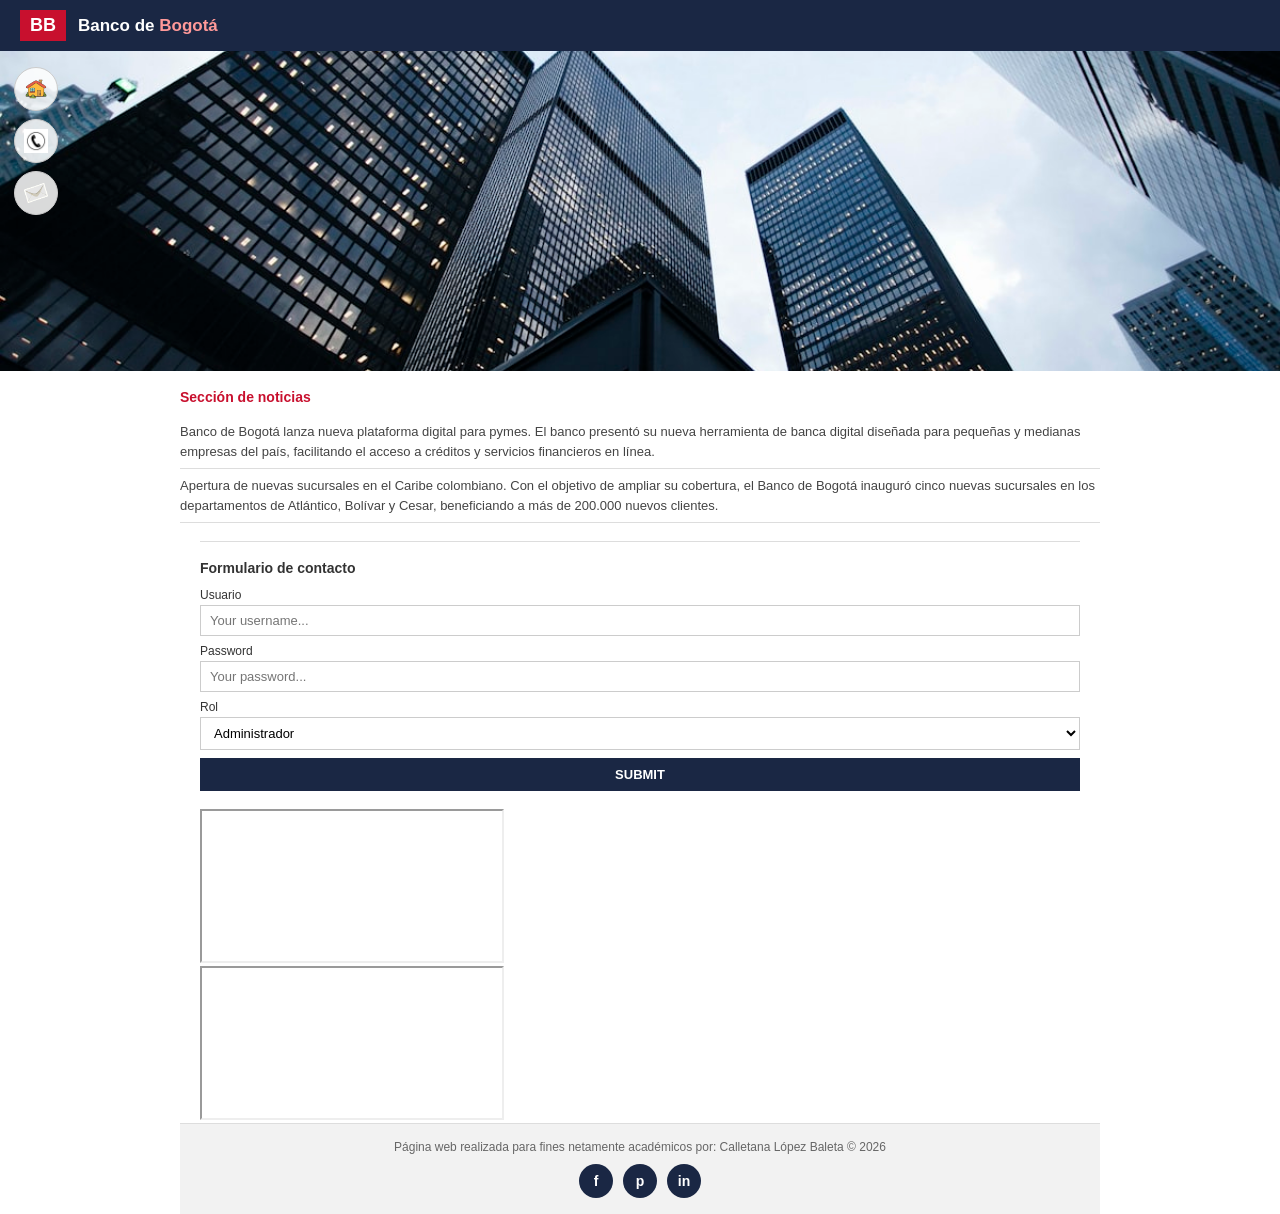
<file: index.html>
<!DOCTYPE html>
<html lang="es">
<head>
    <meta charset="UTF-8">
    <meta name="viewport" content="width=device-width, initial-scale=1.0">
    <title>Banco de Bogotá</title>
    <link rel="stylesheet" href="css/style.css">
</head>
<body>
    <header>
        <div class="logo-bb">BB</div>
        <div class="logo-texto">Banco de <span>Bogotá</span></div>
    </header>

    <div class="hero-wrapper">
        <img src="img/banco_de_bogota.jpg" alt="Banco de Bogotá">
        <div class="nav-lateral">
            <a href="index.html" title="Inicio"> <img src="img/casa_banco.png" alt="logo inicio" class="logo_inicio"></a>
            <a href="/view/servicios.html" title="Servicios"> <img src="img/telefono.webp" alt="logo servicios" class="logo_servicios"></a>
            <a href="/view/contacto.html" title="Contacto"> <img src="img/correo.png" alt="logo contacto" class="logo_contacto"></a>
        </div>
    </div>

    <div class="contenedor">
        <div class="fila-noticias">
            <div class="noticias">
                <h2>Sección de noticias</h2>

                <div class="noticia-item">
                    Banco de Bogotá lanza nueva plataforma digital para pymes. El banco presentó su nueva herramienta de banca digital diseñada para pequeñas y medianas empresas del país, facilitando el acceso a créditos y servicios financieros en línea.
                </div>
                <div class="noticia-item">
                    Apertura de nuevas sucursales en el Caribe colombiano. Con el objetivo de ampliar su cobertura, el Banco de Bogotá inauguró cinco nuevas sucursales en los departamentos de Atlántico, Bolívar y Cesar, beneficiando a más de 200.000 nuevos clientes.
                </div>
        </div>
    </div>

    <div class="contenedor">
        <div class="seccion-form">
            <h2>Formulario de contacto</h2>

            <div class="campo">
                <label for="usuario">Usuario</label>
                <input type="text" id="usuario" name="usuario" placeholder="Your username...">
            </div>

            <div class="campo">
                <label for="password">Password</label>
                <input type="password" id="password" name="password" placeholder="Your password...">
            </div>

            <div class="campo">
                <label for="rol">Rol</label>
                <select id="rol" name="rol">
                    <option value="administrador">Administrador</option>
                    <option value="cliente">Cliente</option>
                    <option value="asesor">Asesor</option>
                </select>
            </div>

            <button type="submit" class="btn-submit">Submit</button>
        </div>
    </div>
    <div class="contenedor">
        <div class="fila-media">
            <div>
                <iframe
                    src="https://youtu.be/X7cZAc2CJWg?si=qZ_UwxH4Sz3bYMhv"
                    title="Canal Banco de Bogotá"
                    loading="lazy">
                </iframe>
            </div>

            <div>
                <iframe
                    src="https://www.google.com/maps/embed?pb=!1m18!1m12!1m3!1d3976.7744445895377!2d-74.0820786!3d4.6097101!2m3!1f0!2f0!3f0!3m2!1i1024!2i768!4f13.1!3m3!1m2!1s0x8e3f9985bfb00001%3A0x40e35bcbc02a0d9!2sBanco%20de%20Bogot%C3%A1!5e0!3m2!1ses!2sco!4v1710000000000"
                    title="Ubicación Banco de Bogotá"
                    loading="lazy">
                </iframe>
            </div>
        </div>
    </div>

    <footer>
        <p>Página web realizada para fines netamente académicos por: Calletana López Baleta &copy; 2026</p>
        <div class="redes">
            <a href="https://www.facebook.com/BancoDeBogota" target="_blank" title="Facebook">f</a>
            <a href="https://pinterest.com" target="_blank" title="Pinterest">p</a>
            <a href="https://www.instagram.com/bancobogota" target="_blank" title="Instagram">in</a>
        </div>
    </footer>
</body>
</html>
</file>
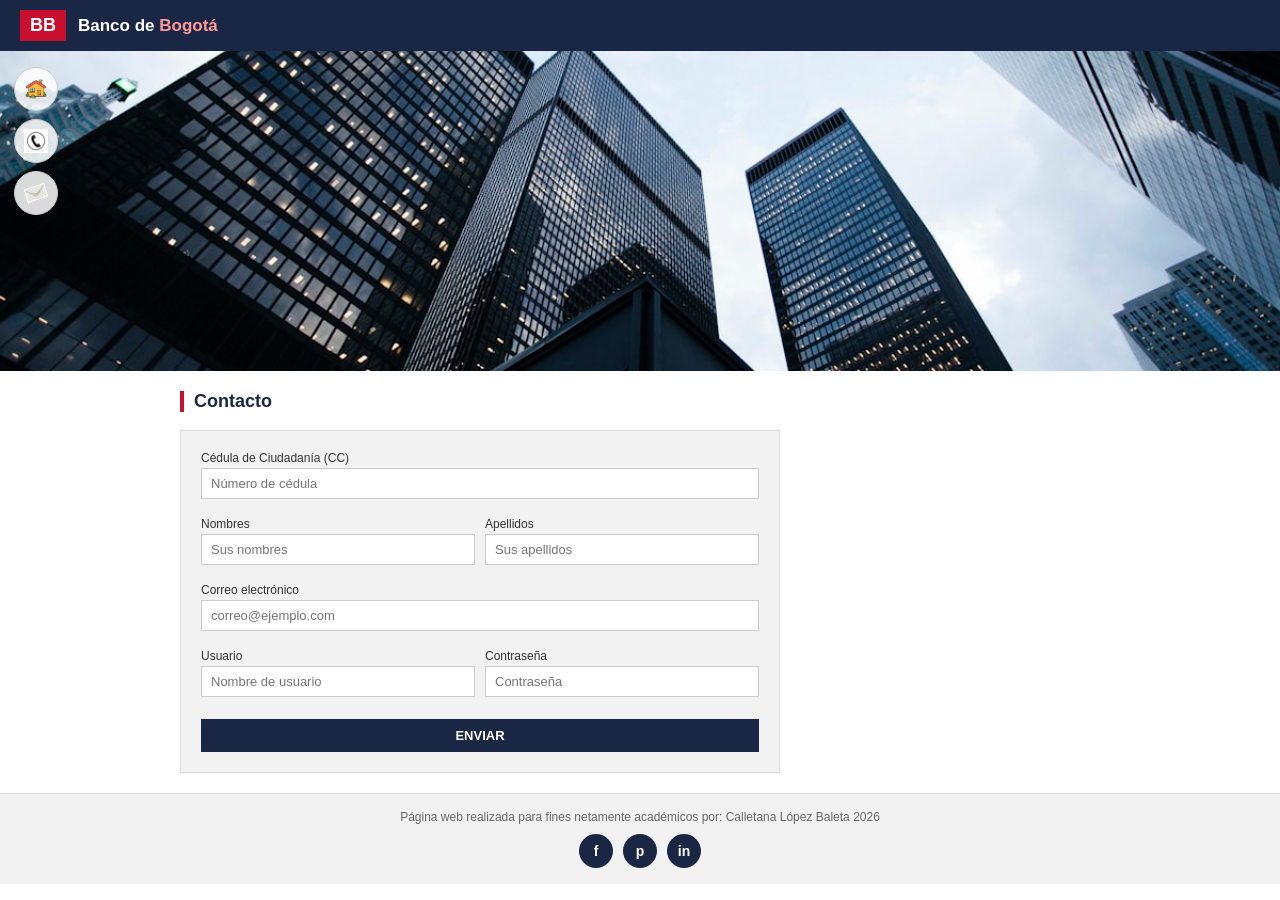
<file: view/contactos.html>
<!DOCTYPE html>
<html lang="es">
<head>
    <meta charset="UTF-8">
    <meta name="viewport" content="width=device-width, initial-scale=1.0">
    <title>Contacto - Banco de Bogotá</title>
    <link rel="stylesheet" href="../css/style.css">
</head>
<body>
    <header>
        <div class="logo-bb">BB</div>
        <div class="logo-texto">Banco de <span>Bogotá</span></div>
    </header>

    <div class="hero-wrapper">
        <img src="../img/banco_de_bogota.jpg" alt="Banco de Bogotá">
        <div class="nav-lateral">
            <a href="../index.html" title="Inicio"> <img src="../img/casa_banco.png" alt="logo inicio" class="logo_inicio"></a>
            <a href="servicios.html" title="Servicios"> <img src="../img/telefono.webp" alt="logo servicios" class="logo_servicios"></a>
            <a href="contacto.html" title="Contacto"> <img src="../img/correo.png" alt="logo contacto" class="logo_contacto"></a>
        </div>
    </div>

    <div class="contenedor">
        <div class="pagina-interna">
            <h1>Contacto</h1>
            <div class="form-contacto">
                <div class="form-dos-col">
                    <div class="campo full">
                        <label for="cc">Cédula de Ciudadanía (CC)</label>
                        <input type="number" id="cc" name="cc" placeholder="Número de cédula" min="0">
                    </div>

                    <div class="campo">
                        <label for="nombres">Nombres</label>
                        <input type="text" id="nombres" name="nombres" placeholder="Sus nombres">
                    </div>

                    <div class="campo">
                        <label for="apellidos">Apellidos</label>
                        <input type="text" id="apellidos" name="apellidos" placeholder="Sus apellidos">
                    </div>

                    <div class="campo full">
                        <label for="email">Correo electrónico</label>
                        <input type="email" id="email" name="email" placeholder="correo@ejemplo.com">
                    </div>

                    <div class="campo">
                        <label for="usuario">Usuario</label>
                        <input type="text" id="usuario" name="usuario" placeholder="Nombre de usuario">
                    </div>

                    <div class="campo">
                        <label for="password">Contraseña</label>
                        <input type="password" id="password" name="password" placeholder="Contraseña">
                    </div>

                    <div class="full">
                        <button type="submit" class="btn-submit">Enviar</button>
                    </div>
                </div>
            </div>
        </div>
    </div>

    <footer>
        <p>Página web realizada para fines netamente académicos por: Calletana López Baleta 2026</p>
        <div class="redes">
            <a href="https://www.facebook.com/BancoDeBogota" target="_blank" title="Facebook">f</a>
            <a href="https://pinterest.com" target="_blank" title="Pinterest">p</a>
            <a href="https://www.instagram.com/bancobogota" target="_blank" title="Instagram">in</a>
        </div>
    </footer>
</body>
</html>
</file>
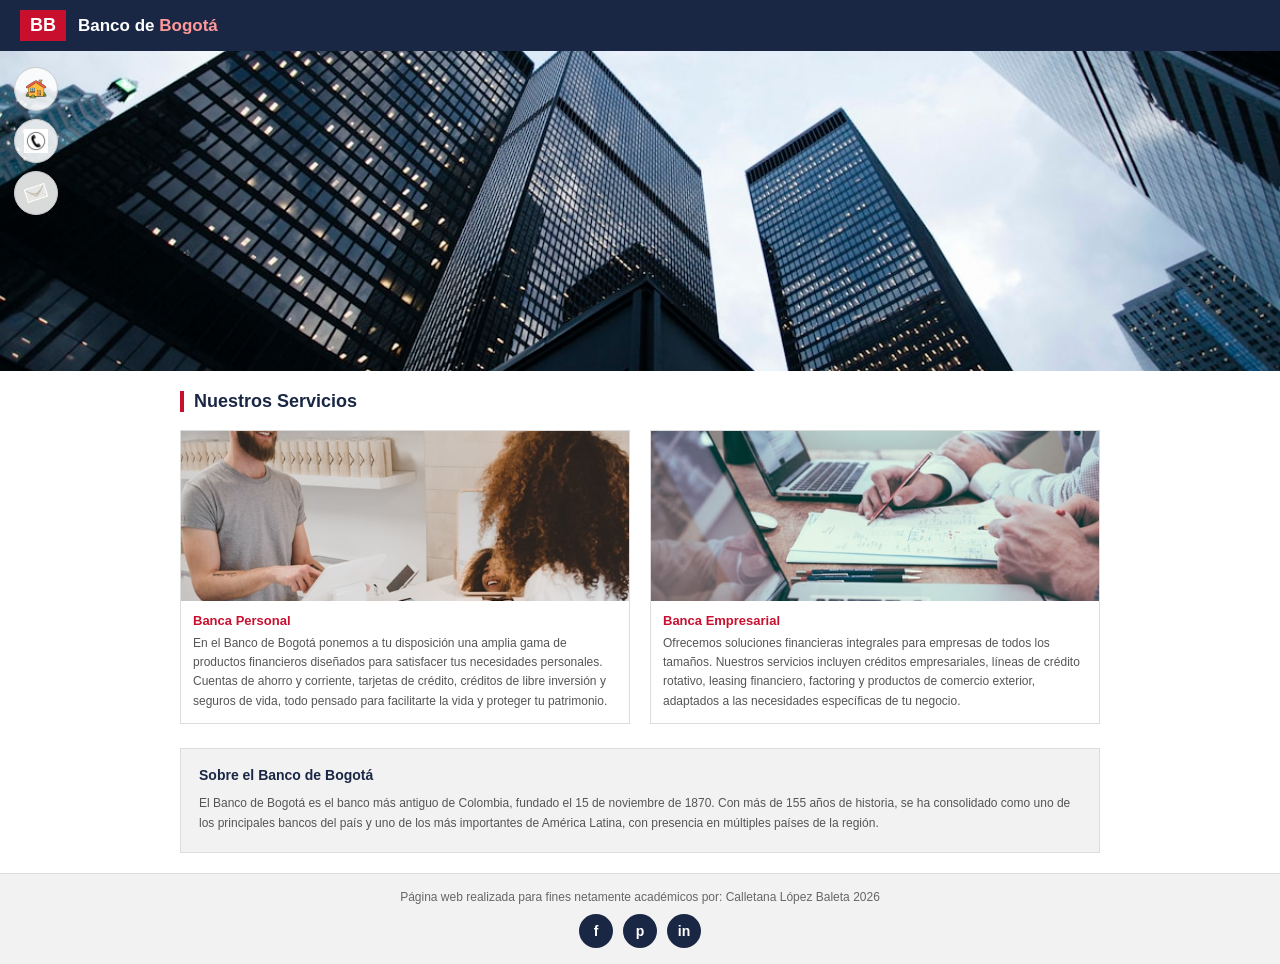
<file: view/servicios.html>
<!DOCTYPE html>
<html lang="es">
<head>
    <meta charset="UTF-8">
    <meta name="viewport" content="width=device-width, initial-scale=1.0">
    <title>Servicios - Banco de Bogotá</title>
    <link rel="stylesheet" href="../css/style.css">
</head>
<body>

    <header>
        <div class="logo-bb">BB</div>
        <div class="logo-texto">Banco de <span>Bogotá</span></div>
    </header>

    <div class="hero-wrapper">
        <img src="../img/banco_de_bogota.jpg" alt="Banco de Bogotá">
        <div class="nav-lateral">
            <a href="../index.html" title="Inicio"> <img src="../img/casa_banco.png" alt="logo inicio" class="logo_inicio"></a>
            <a href="servicios.html" title="Servicios"> <img src="../img/telefono.webp" alt="logo servicios" class="logo_servicios"></a>
            <a href="contacto.html" title="Contacto"> <img src="../img/correo.png" alt="logo contacto" class="logo_contacto"></a>
        </div>
    </div>

    <div class="contenedor">
        <div class="pagina-interna">
            <h1>Nuestros Servicios</h1>
            <div class="servicios-grid">
                <div class="serv-card">
                    <img src="../img/servicio_cliente.jpg" alt="Banca Personal">
                    <div class="serv-card-body">
                        <h3>Banca Personal</h3>
                        <p>
                            En el Banco de Bogotá ponemos a tu disposición una amplia gama de productos financieros
                            diseñados para satisfacer tus necesidades personales. Cuentas de ahorro y corriente,
                            tarjetas de crédito, créditos de libre inversión y seguros de vida, todo pensado para
                            facilitarte la vida y proteger tu patrimonio.<br>
                        </p>
                    </div>
                </div>

                <div class="serv-card">
                    <img src="../img/servisio_empresarial.jpg" alt="Banca Empresarial">
                    <div class="serv-card-body">
                        <h3>Banca Empresarial</h3>
                        <p>
                            Ofrecemos soluciones financieras integrales para empresas de todos los tamaños.
                            Nuestros servicios incluyen créditos empresariales, líneas de crédito rotativo,
                            leasing financiero, factoring y productos de comercio exterior, adaptados a las
                            necesidades específicas de tu negocio.<br>
                        </p>
                    </div>
                </div>
            </div>
            <div class="info-caja">
                <h2>Sobre el Banco de Bogotá</h2>
                <p>
                    El Banco de Bogotá es el banco más antiguo de Colombia, fundado el 15 de noviembre de 1870.
                    Con más de 155 años de historia, se ha consolidado como uno de los principales bancos del
                    país y uno de los más importantes de América Latina, con presencia en múltiples países de la región.
                </p>
            </div>
        </div>
    </div>
    <footer>
        <p>Página web realizada para fines netamente académicos por: Calletana López Baleta 2026</p>
        <div class="redes">
            <a href="https://www.facebook.com/BancoDeBogota" target="_blank" title="Facebook">f</a>
            <a href="https://pinterest.com" target="_blank" title="Pinterest">p</a>
            <a href="https://www.instagram.com/bancobogota" target="_blank" title="Instagram">in</a>
        </div>
    </footer>
</body>
</html>
</file>
<file: css/style.css>
* {
    margin: 0;
    padding: 0;
    box-sizing: border-box;
}

body {
    font-family: Arial, sans-serif;
    font-size: 13px;
    color: #333;
    background: #fff;
}

/* HEADER */
header {
    background-color: #1A2744;
    padding: 10px 20px;
    display: flex;
    align-items: center;
    gap: 12px;
}

.logo-bb {
    background: #C8102E;
    color: white;
    font-weight: bold;
    font-size: 18px;
    padding: 5px 10px;
}

.logo-texto {
    color: white;
    font-size: 17px;
    font-weight: bold;
}

.logo-texto span {
    color: #ff9999;
}

/* HERO */
.hero-wrapper {
    position: relative;
    width: 100%;
}

.hero-wrapper > img {
    width: 100%;
    height: 320px;
    object-fit: cover;
    display: block;
}

.nav-lateral {
    position: absolute;
    top: 16px;
    left: 14px;
    display: flex;
    flex-direction: column;
    gap: 8px;
}

.nav-lateral a {
    display: flex;
    align-items: center;
    justify-content: center;
    width: 44px;
    height: 44px;
    background: rgba(255, 255, 255, 0.85);
    border-radius: 50%;
    border: 1px solid #ccc;
    text-decoration: none;
    overflow: hidden;
}

.logo_inicio,
.logo_servicios,
.logo_contacto {
    width: 24px;
    height: 24px;
    object-fit: contain;
}

/* CONTENEDOR */
.contenedor {
    max-width: 960px;
    margin: 0 auto;
    padding: 0 20px;
}

/* NOTICIAS */
.fila-noticias {
    display: flex;
    gap: 24px;
    padding: 18px 0;
}

.noticias {
    flex: 2;
}

.noticias h2 {
    color: #C8102E;
    font-size: 14px;
    margin-bottom: 10px;
}

.noticia-item {
    border-bottom: 1px solid #ddd;
    padding: 7px 0;
    line-height: 1.5;
    color: #444;
}

.video-col {
    flex: 1;
}

.video-col video {
    width: 100%;
    border: 1px solid #ddd;
    display: block;
}

/* FORMULARIO */
.seccion-form {
    border-top: 1px solid #ddd;
    padding: 18px 0;
}

.seccion-form h2 {
    font-size: 14px;
    font-weight: bold;
    margin-bottom: 12px;
}

.campo {
    margin-bottom: 8px;
}

.campo label {
    display: block;
    margin-bottom: 3px;
    font-size: 12px;
}

.campo input,
.campo select {
    width: 100%;
    padding: 7px 9px;
    border: 1px solid #ccc;
    font-size: 13px;
    font-family: Arial, sans-serif;
    background: #fff;
}

.btn-submit {
    display: block;
    width: 100%;
    padding: 9px;
    background: #1A2744;
    color: white;
    border: none;
    font-size: 13px;
    font-weight: bold;
    cursor: pointer;
    margin-top: 4px;
    text-transform: uppercase;
}

/* FOOTER */
footer {
    background: #f2f2f2;
    border-top: 1px solid #ddd;
    text-align: center;
    padding: 16px 20px;
}

footer p {
    font-size: 12px;
    color: #666;
    margin-bottom: 10px;
}

.redes {
    display: flex;
    justify-content: center;
    gap: 10px;
}

.redes a {
    display: inline-flex;
    align-items: center;
    justify-content: center;
    width: 34px;
    height: 34px;
    background: #1A2744;
    color: white;
    border-radius: 50%;
    text-decoration: none;
    font-size: 14px;
    font-weight: bold;
}

/* PÁGINAS INTERNAS */
.pagina-interna {
    padding: 20px 0;
}

.pagina-interna h1 {
    font-size: 18px;
    color: #1A2744;
    border-left: 4px solid #C8102E;
    padding-left: 10px;
    margin-bottom: 18px;
}

/* SERVICIOS */
.servicios-grid {
    display: flex;
    gap: 20px;
    margin-bottom: 24px;
}

.serv-card {
    flex: 1;
    border: 1px solid #ddd;
}

.serv-card > img {
    width: 100%;
    height: 170px;
    object-fit: cover;
    display: block;
}

.serv-card-body {
    padding: 12px;
}

.serv-card-body h3 {
    font-size: 13px;
    color: #C8102E;
    margin-bottom: 6px;
}

.serv-card-body p {
    font-size: 12px;
    color: #555;
    line-height: 1.6;
}

.info-caja {
    background: #f2f2f2;
    border: 1px solid #ddd;
    padding: 18px;
}

.info-caja h2 {
    font-size: 14px;
    color: #1A2744;
    margin-bottom: 10px;
}

.info-caja p {
    font-size: 12px;
    color: #555;
    line-height: 1.7;
}

/* CONTACTO */
.form-contacto {
    max-width: 600px;
    background: #f2f2f2;
    border: 1px solid #ddd;
    padding: 20px;
}

.form-dos-col {
    display: grid;
    grid-template-columns: 1fr 1fr;
    gap: 10px;
}

.full {
    grid-column: 1 / -1;
}
</file>
